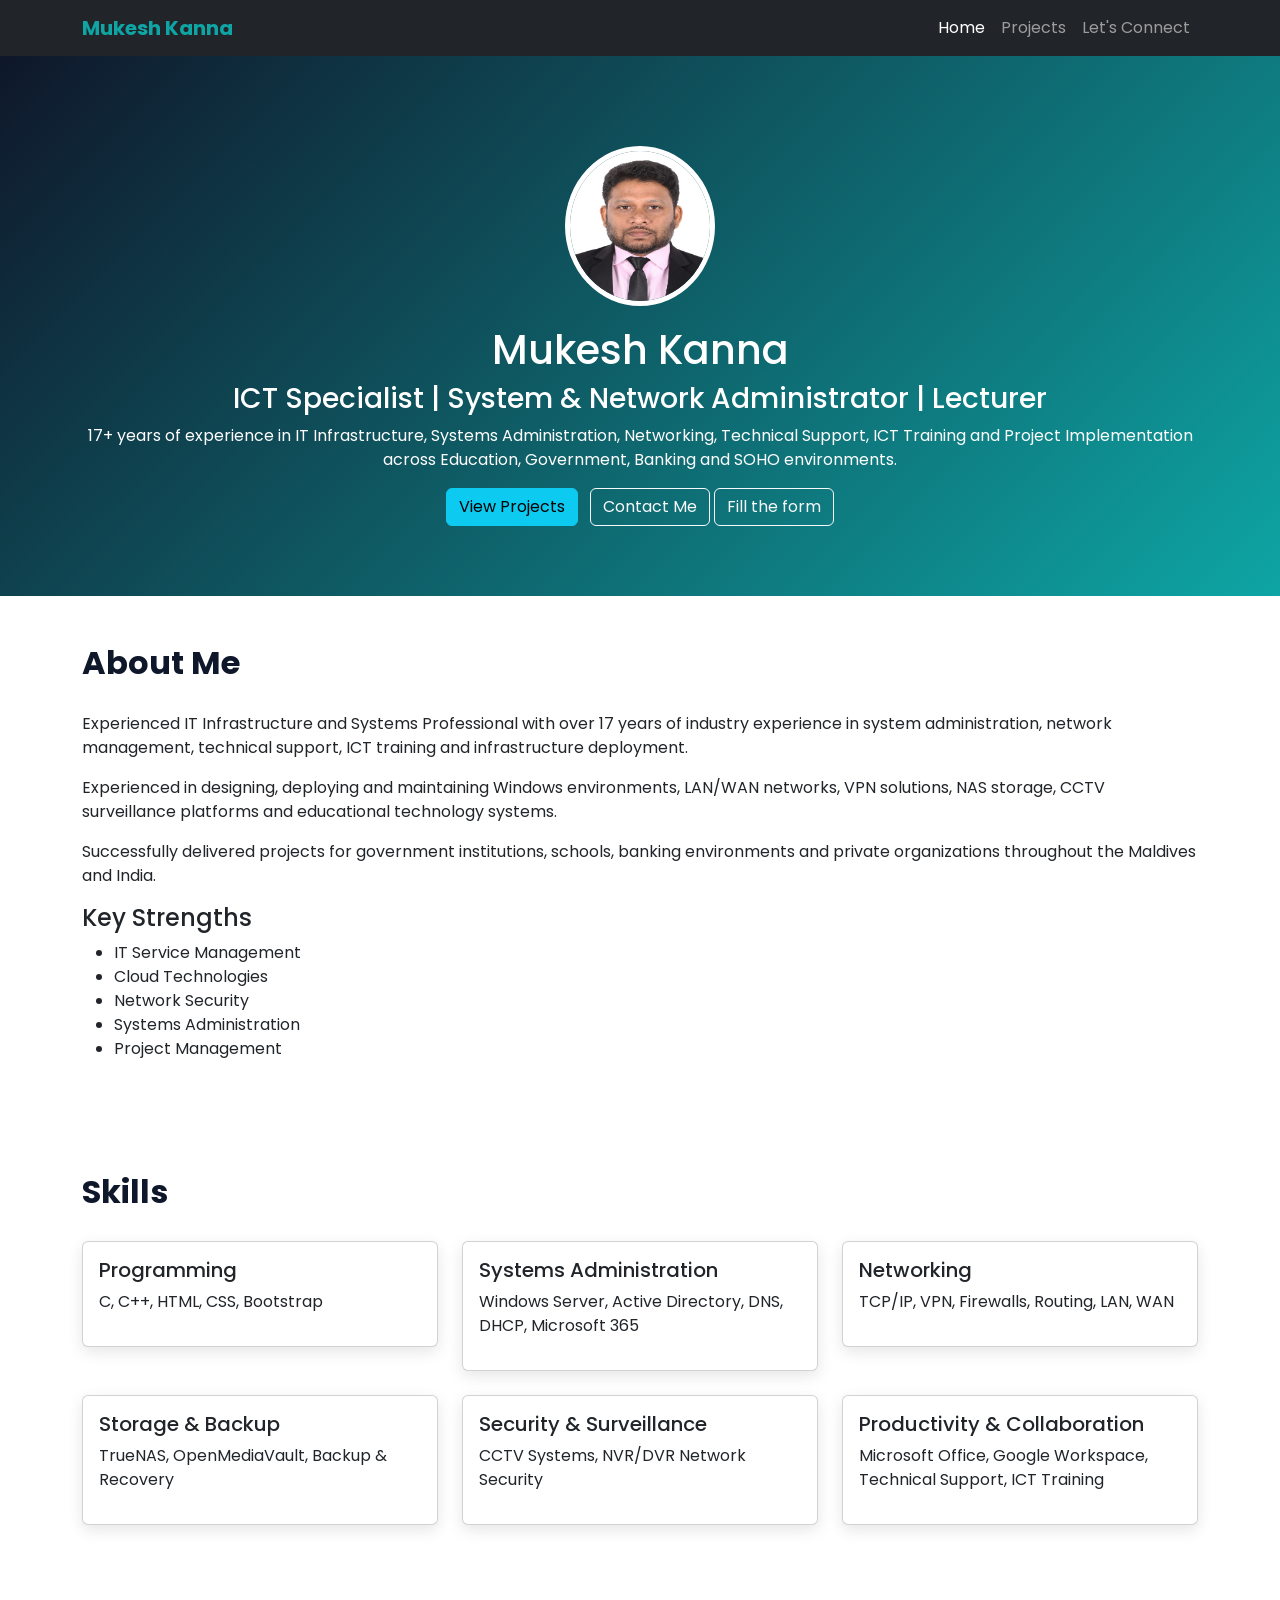
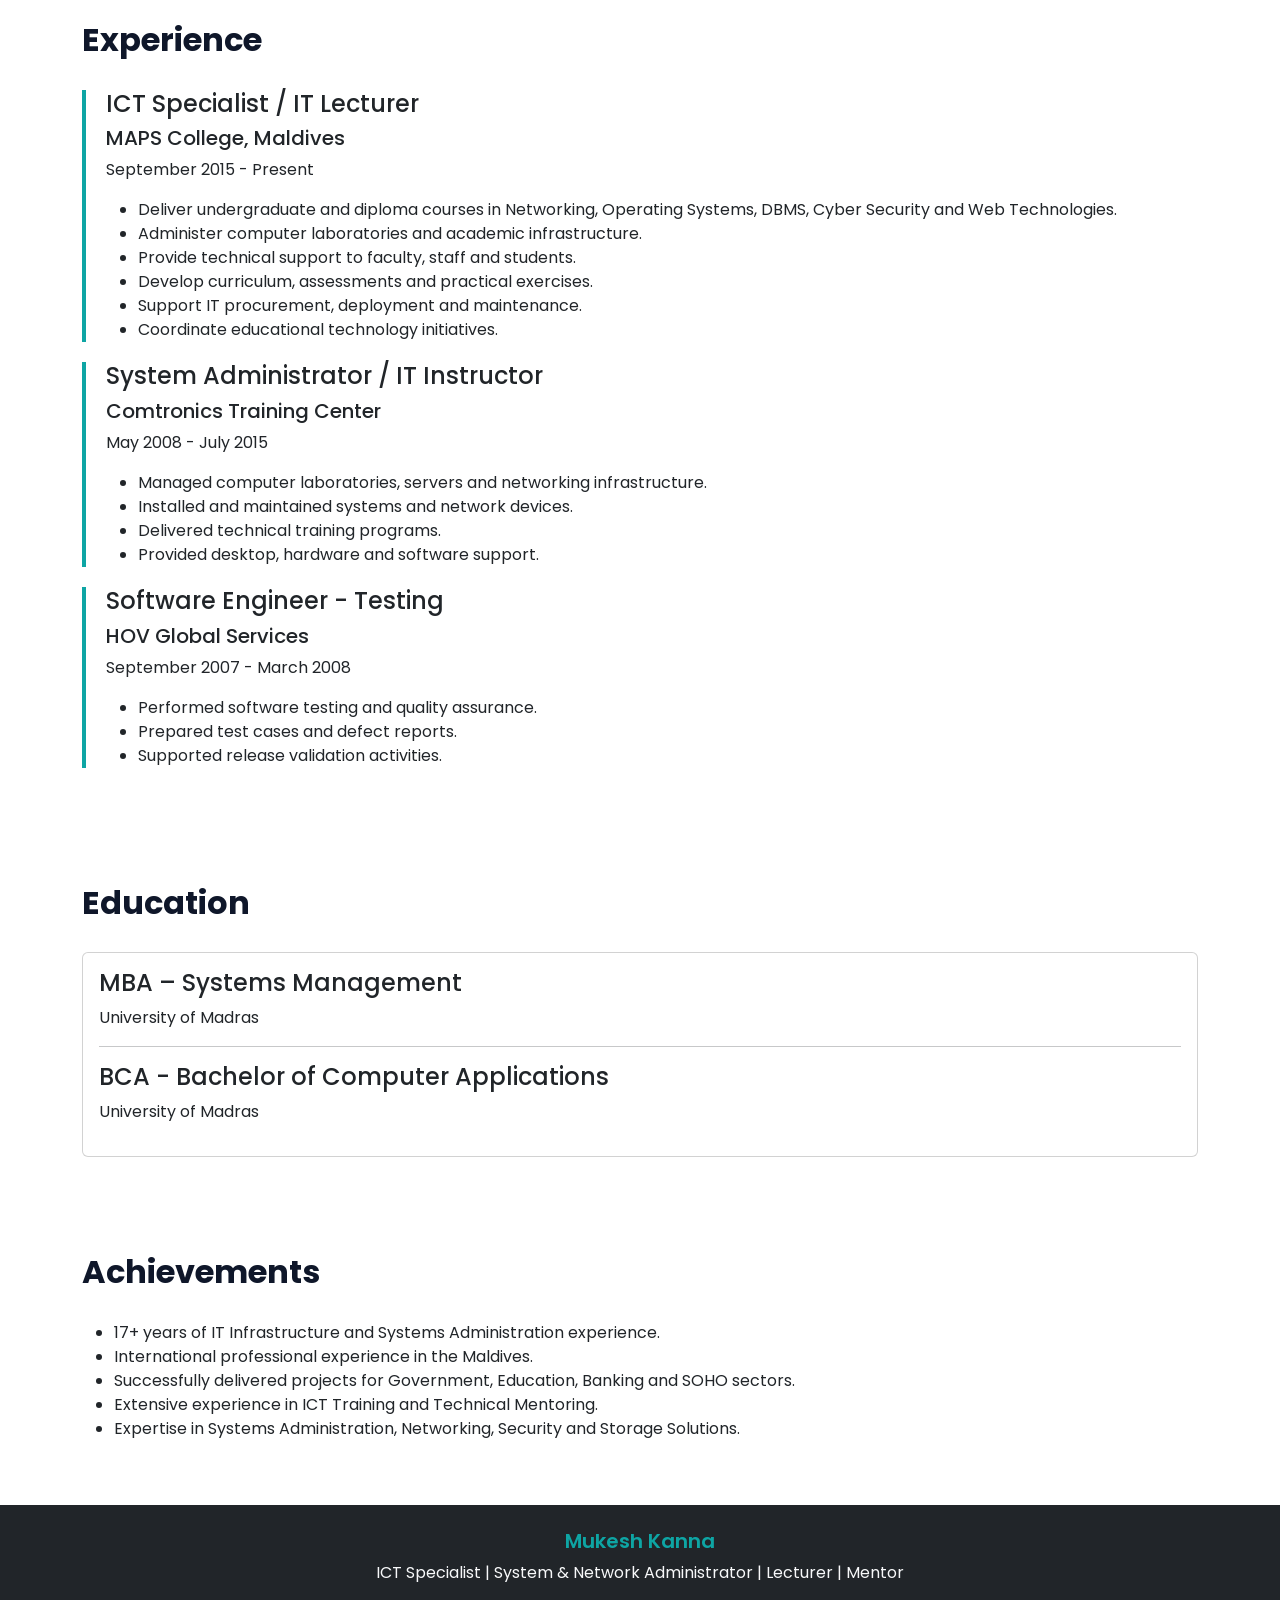
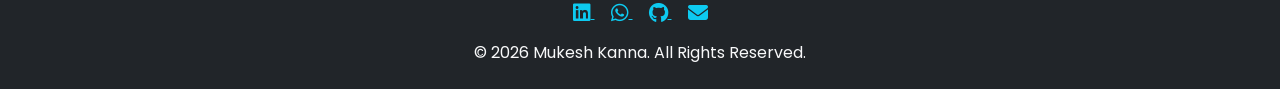
<file: index.html>
<!DOCTYPE html>
<html lang="en">
<head>
<meta charset="UTF-8">
<meta name="viewport" content="width=device-width, initial-scale=1.0">

<title>Mukesh Kanna | IT Professional</title>
<meta name="description" content="Portfolio of Mukesh Kanna - IT Professional">

<link href="https://cdn.jsdelivr.net/npm/bootstrap@5.3.3/dist/css/bootstrap.min.css" rel="stylesheet">
<link href="https://cdnjs.cloudflare.com/ajax/libs/font-awesome/6.5.1/css/all.min.css" rel="stylesheet">
<link href="css/style.css" rel="stylesheet">
</head>

<body>

<nav class="navbar navbar-expand-lg navbar-dark bg-dark fixed-top">
<div class="container">
<a class="navbar-brand" href="#"><strong><font color="#0ea5a4">Mukesh Kanna</font></strong> </a>

<button class="navbar-toggler" data-bs-toggle="collapse" data-bs-target="#navMenu">
<span class="navbar-toggler-icon"></span>
</button>

<div class="collapse navbar-collapse" id="navMenu">
<ul class="navbar-nav ms-auto">
<li class="nav-item"><a class="nav-link active" href="index.html">Home</a></li>
<li class="nav-item"><a class="nav-link" href="about.html">Projects</a></li>
<li class="nav-item"><a class="nav-link" href="contact.html">Let's Connect</a></li>
</ul>
</div>
</div>
</nav>

<section class="hero">
<div class="container text-center">
<img src="images/profile.png" class="profile-img" alt="Profile">
<h1>Mukesh Kanna</h1>

<h3>ICT Specialist | System & Network Administrator | Lecturer</h3>

<p>
17+ years of experience in IT Infrastructure, Systems Administration,
Networking, Technical Support, ICT Training and Project Implementation
across Education, Government, Banking and SOHO environments.
</p>

<a href="about.html" class="btn btn-info me-2">
View Projects
</a>

<a href="contact.html" class="btn btn-outline-light">
Contact Me
</a>

<a href="https://forms.cloud.microsoft/r/LpdjL1ghtB" class="btn btn-outline-light">
Fill the form
</a>

</div>
</section>

<section class="container py-5">
<h2 class="section-title">About Me</h2>

<p>
Experienced IT Infrastructure and Systems Professional with over
17 years of industry experience in system administration,
network management, technical support, ICT training and
infrastructure deployment.
</p>

<p>
Experienced in designing, deploying and maintaining Windows
environments, LAN/WAN networks, VPN solutions, NAS storage,
CCTV surveillance platforms and educational technology systems.
</p>

<p>
Successfully delivered projects for government institutions,
schools, banking environments and private organizations
throughout the Maldives and India.
</p>

<h4>Key Strengths</h4>
<ul>
<li>IT Service Management</li>
<li>Cloud Technologies</li>
<li>Network Security</li>
<li>Systems Administration</li>
<li>Project Management</li>
</ul>
</section>

<section class="container py-5">
<h2 class="section-title">Skills</h2>

<div class="row g-4">

<div class="col-md-4">
<div class="card skill-card">
<div class="card-body">
<h5>Programming</h5>
<p>C, C++, HTML, CSS, Bootstrap</p>
</div>
</div>
</div>

<div class="col-md-4">
<div class="card skill-card">
<div class="card-body">
<h5>Systems Administration</h5>
<p>Windows Server, Active Directory, DNS, DHCP, Microsoft 365</p>
</div>
</div>
</div>

<div class="col-md-4">
<div class="card skill-card">
<div class="card-body">
<h5>Networking</h5>
<p>TCP/IP, VPN, Firewalls, Routing, LAN, WAN</p>
</div>
</div>
</div>

<div class="col-md-4">
<div class="card skill-card">
<div class="card-body">
<h5>Storage & Backup</h5>
<p>TrueNAS, OpenMediaVault, Backup & Recovery</p>
</div>
</div>
</div>

<div class="col-md-4">
<div class="card skill-card">
<div class="card-body">
<h5>Security & Surveillance</h5>
<p>CCTV Systems, NVR/DVR Network Security</p>
</div>
</div>
</div>

<div class="col-md-4">
<div class="card skill-card">
<div class="card-body">
<h5>Productivity & Collaboration</h5>
<p>Microsoft Office, Google Workspace, Technical Support, ICT Training</p>
</div>
</div>
</div>

</div>
</section>

<section class="container py-5">
<h2 class="section-title">Experience</h2>

<div class="timeline">

<div class="timeline-item">

<h4>ICT Specialist / IT Lecturer</h4>

<h5>MAPS College, Maldives</h5>

<p>September 2015 - Present</p>

<ul>
<li>Deliver undergraduate and diploma courses in Networking, Operating Systems, DBMS, Cyber Security and Web Technologies.</li>
<li>Administer computer laboratories and academic infrastructure.</li>
<li>Provide technical support to faculty, staff and students.</li>
<li>Develop curriculum, assessments and practical exercises.</li>
<li>Support IT procurement, deployment and maintenance.</li>
<li>Coordinate educational technology initiatives.</li>
</ul>

</div>

<div class="timeline-item">

<h4>System Administrator / IT Instructor</h4>

<h5>Comtronics Training Center</h5>

<p>May 2008 - July 2015</p>

<ul>
<li>Managed computer laboratories, servers and networking infrastructure.</li>
<li>Installed and maintained systems and network devices.</li>
<li>Delivered technical training programs.</li>
<li>Provided desktop, hardware and software support.</li>
</ul>

</div>

<div class="timeline-item">

<h4>Software Engineer - Testing</h4>

<h5>HOV Global Services</h5>

<p>September 2007 - March 2008</p>

<ul>
<li>Performed software testing and quality assurance.</li>
<li>Prepared test cases and defect reports.</li>
<li>Supported release validation activities.</li>
</ul>

</div>

</div>
</section>

<section class="container py-5">
<h2 class="section-title">Education</h2>

<div class="card">
<div class="card-body">

<h4>MBA – Systems Management</h4>
<p>University of Madras</p>

<hr>

<h4>BCA - Bachelor of Computer Applications</h4>
<p>University of Madras</p>

</div>
</div>
</section>

<section class="container py-5">
<h2 class="section-title">Achievements</h2>
<ul>

<li>17+ years of IT Infrastructure and Systems Administration experience.</li>

<li>International professional experience in the Maldives.</li>

<li>Successfully delivered projects for Government, Education, Banking and SOHO sectors.</li>

<li>Extensive experience in ICT Training and Technical Mentoring.</li>

<li>Expertise in Systems Administration, Networking, Security and Storage Solutions.</li>

</ul>
</section>

<footer class="bg-dark text-light py-4">

    <div class="container text-center">

        <h5>Mukesh Kanna</h5>

        <p>
            ICT Specialist | System & Network Administrator | Lecturer | Mentor
        </p>

        <div class="mb-3">

            <a href="https://linkedin.com/in/mukesh-kanna-30a133b"
               target="_blank"
               class="text-info mx-2">
                <i class="fab fa-linkedin fa-lg"></i>
            </a>

            <a href="https://wa.me/9609945607"
               target="_blank"
               class="text-info mx-2">
                <i class="fab fa-whatsapp fa-lg"></i>
            </a>
             <a href="https://github.com/mukeshkanna85" class="text-info mx-2">
                    <i class="fab fa-github fa-lg"></i>
                </a>

            <a href="mailto:mukeshkanna85@gmail.com"
               class="text-info mx-2">
                <i class="fas fa-envelope fa-lg"></i>
            </a>

        </div>

        <p class="mb-0">
            © 2026 Mukesh Kanna. All Rights Reserved.
        </p>

    </div>

</footer>

<script src="https://cdn.jsdelivr.net/npm/bootstrap@5.3.3/dist/js/bootstrap.bundle.min.js"></script>
<script src="js/script.js"></script>

</body>
</html>
</file>
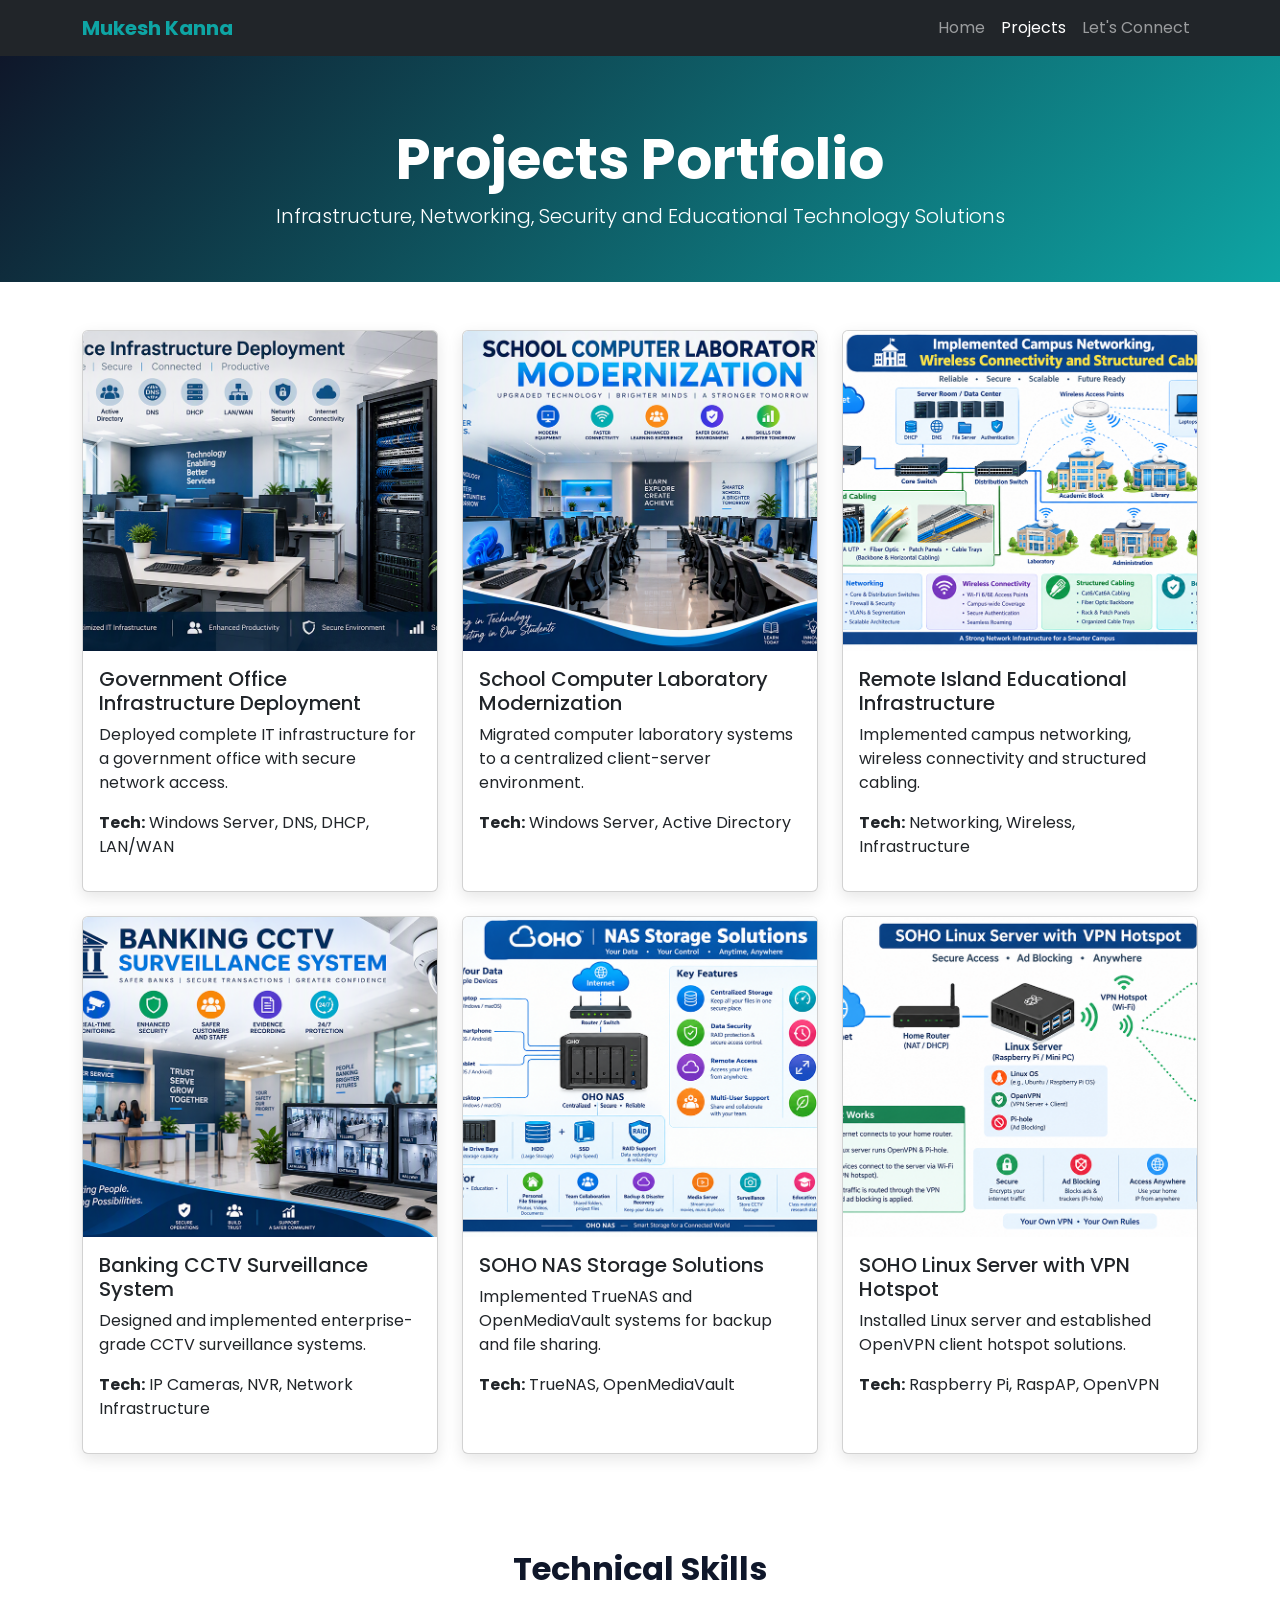
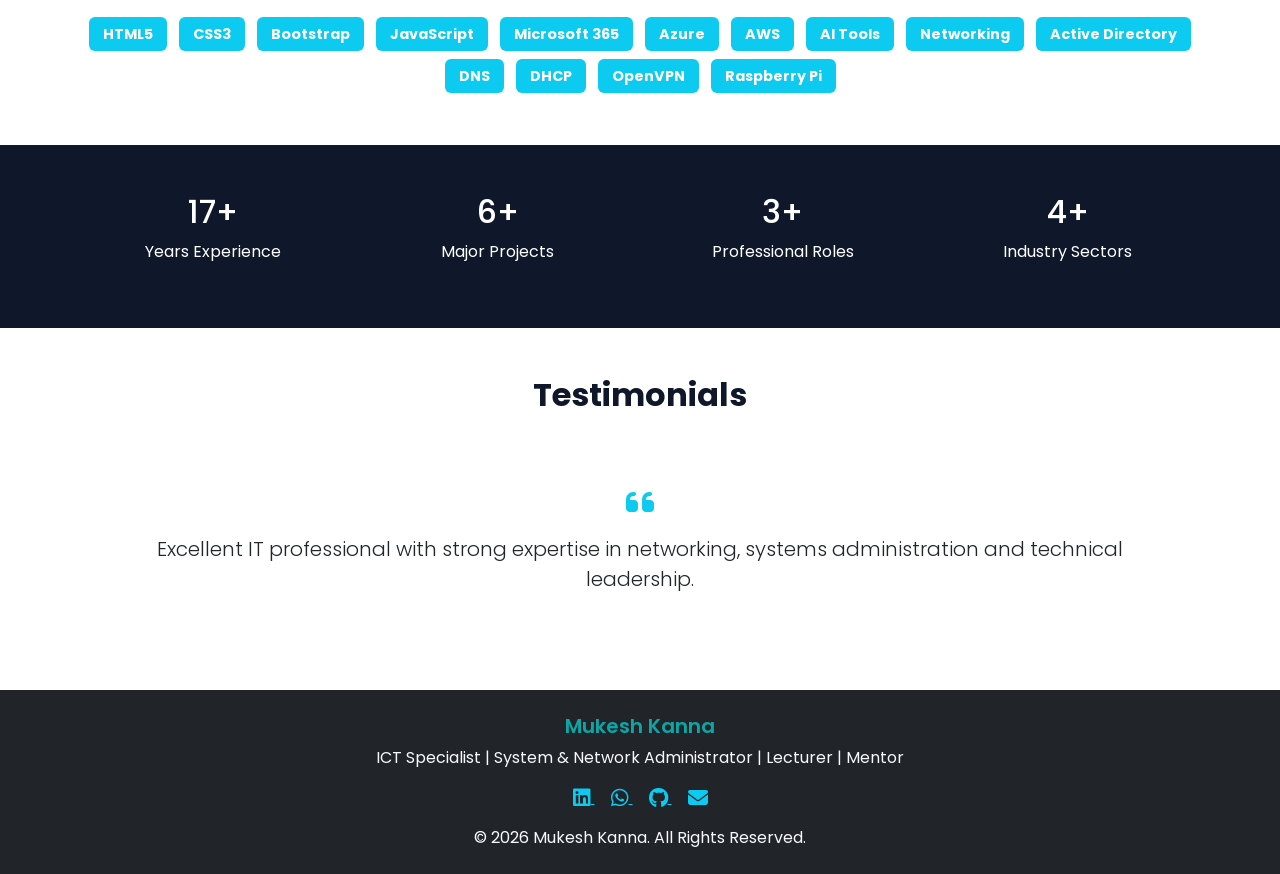
<file: about.html>
<!DOCTYPE html>
<html lang="en">

<head>
    <meta charset="UTF-8">
    <meta name="viewport" content="width=device-width, initial-scale=1.0">

    <title>Projects | Mukesh Kanna</title>

    <link href="https://cdn.jsdelivr.net/npm/bootstrap@5.3.3/dist/css/bootstrap.min.css" rel="stylesheet">

    <link href="https://cdnjs.cloudflare.com/ajax/libs/font-awesome/6.5.1/css/all.min.css" rel="stylesheet">

    <link href="css/style.css" rel="stylesheet">
</head>

<body>

    <!-- Navigation -->
    <nav class="navbar navbar-expand-lg navbar-dark bg-dark fixed-top">
        <div class="container">

            <a class="navbar-brand fw-bold" href="index.html">
                <font color="#0ea5a4">Mukesh Kanna</font>
            </a>

            <button class="navbar-toggler"
                type="button"
                data-bs-toggle="collapse"
                data-bs-target="#navbarNav">
                <span class="navbar-toggler-icon"></span>
            </button>

            <div class="collapse navbar-collapse" id="navbarNav">

                <ul class="navbar-nav ms-auto">

                    <li class="nav-item">
                        <a class="nav-link" href="index.html">
                            Home
                        </a>
                    </li>

                    <li class="nav-item">
                        <a class="nav-link active" href="about.html">
                            Projects
                        </a>
                    </li>

                    <li class="nav-item">
                        <a class="nav-link" href="contact.html">
                            Let's Connect
                        </a>
                    </li>

                </ul>

            </div>

        </div>
    </nav>

    <!-- Page Banner -->
    <header class="page-banner text-center text-white">
        <div class="container">

            <h1 class="display-4 fw-bold">
                Projects Portfolio
            </h1>

            <p class="lead">
                Infrastructure, Networking, Security and Educational Technology Solutions
            </p>

        </div>
    </header>

    <!-- Projects -->
    <section class="container py-5">

        <div class="row g-4">

            <!-- Project 1 -->
            <div class="col-md-4">
                <div class="card project-card h-100">

                    <img src="images/project1.png"
                        class="card-img-top"
                        alt="Government Infrastructure">

                    <div class="card-body">

                        <h5 class="card-title">
                            Government Office Infrastructure Deployment
                        </h5>

                        <p>
                            Deployed complete IT infrastructure for a government office with secure network access.
                        </p>

                        <p>
                            <strong>Tech:</strong>
                            Windows Server, DNS, DHCP, LAN/WAN
                        </p>

                    </div>

                    

                </div>
            </div>

            <!-- Project 2 -->
            <div class="col-md-4">
                <div class="card project-card h-100">

                    <img src="images/project2.png"
                        class="card-img-top"
                        alt="Lab Modernization">

                    <div class="card-body">

                        <h5>
                            School Computer Laboratory Modernization
                        </h5>

                        <p>
                            Migrated computer laboratory systems to a centralized client-server environment.
                        </p>

                        <p>
                            <strong>Tech:</strong>
                            Windows Server, Active Directory
                        </p>

                    </div>

                  

                </div>
            </div>

            <!-- Project 3 -->
            <div class="col-md-4">
                <div class="card project-card h-100">

                    <img src="images/project3.png"
                        class="card-img-top"
                        alt="Educational Infrastructure">

                    <div class="card-body">

                        <h5>
                            Remote Island Educational Infrastructure
                        </h5>

                        <p>
                            Implemented campus networking, wireless connectivity and structured cabling.
                        </p>

                        <p>
                            <strong>Tech:</strong>
                            Networking, Wireless, Infrastructure
                        </p>

                    </div>

                  

                </div>
            </div>

            <!-- Project 4 -->
            <div class="col-md-4">
                <div class="card project-card h-100">

                    <img src="images/project4.png"
                        class="card-img-top"
                        alt="CCTV Project">

                    <div class="card-body">

                        <h5>
                            Banking CCTV Surveillance System
                        </h5>

                        <p>
                            Designed and implemented enterprise-grade CCTV surveillance systems.
                        </p>

                        <p>
                            <strong>Tech:</strong>
                            IP Cameras, NVR, Network Infrastructure
                        </p>

                    </div>

               

                </div>
            </div>

            <!-- Project 5 -->
            <div class="col-md-4">
                <div class="card project-card h-100">

                    <img src="images/project5.png"
                        class="card-img-top"
                        alt="NAS Storage">

                    <div class="card-body">

                        <h5>
                            SOHO NAS Storage Solutions
                        </h5>

                        <p>
                            Implemented TrueNAS and OpenMediaVault systems for backup and file sharing.
                        </p>

                        <p>
                            <strong>Tech:</strong>
                            TrueNAS, OpenMediaVault
                        </p>

                    </div>

         

                </div>
            </div>

            <!-- Project 6 -->
            <div class="col-md-4">
                <div class="card project-card h-100">

                    <img src="images/project6.png"
                        class="card-img-top"
                        alt="VPN Hotspot">

                    <div class="card-body">

                        <h5>
                            SOHO Linux Server with VPN Hotspot
                        </h5>

                        <p>
                            Installed Linux server and established OpenVPN client hotspot solutions.
                        </p>

                        <p>
                            <strong>Tech:</strong>
                            Raspberry Pi, RaspAP, OpenVPN
                        </p>

                    </div>

  

                </div>
            </div>

        </div>

    </section>

    <!-- Technical Skills -->
    <section class="container py-5">

        <h2 class="section-title text-center mb-4">
            Technical Skills
        </h2>

        <div class="text-center">

            <span class="badge bg-info m-1">HTML5</span>
            <span class="badge bg-info m-1">CSS3</span>
            <span class="badge bg-info m-1">Bootstrap</span>
            <span class="badge bg-info m-1">JavaScript</span>
            <span class="badge bg-info m-1">Microsoft 365</span>
            <span class="badge bg-info m-1">Azure</span>
            <span class="badge bg-info m-1">AWS</span>
            <span class="badge bg-info m-1">AI Tools</span>
            <span class="badge bg-info m-1">Networking</span>
            <span class="badge bg-info m-1">Active Directory</span>
            <span class="badge bg-info m-1">DNS</span>
            <span class="badge bg-info m-1">DHCP</span>
            <span class="badge bg-info m-1">OpenVPN</span>
            <span class="badge bg-info m-1">Raspberry Pi</span>

        </div>

    </section>

    <!-- Statistics -->
    <section class="stats py-5">

        <div class="container">

            <div class="row text-center">

                <div class="col-md-3">
                    <h2>17+</h2>
                    <p>Years Experience</p>
                </div>

                <div class="col-md-3">
                    <h2>6+</h2>
                    <p>Major Projects</p>
                </div>

                <div class="col-md-3">
                    <h2>3+</h2>
                    <p>Professional Roles</p>
                </div>

                <div class="col-md-3">
                    <h2>4+</h2>
                    <p>Industry Sectors</p>
                </div>

            </div>

        </div>

    </section>

    <!-- Testimonials -->
    <section class="container py-5">

        <h2 class="section-title text-center mb-5">
            Testimonials
        </h2>

        <div id="testimonialCarousel"
            class="carousel slide"
            data-bs-ride="carousel">

            <div class="carousel-inner text-center">

                <div class="carousel-item active">

                    <div class="p-4">
                        <i class="fas fa-quote-left fa-2x text-info mb-3"></i>

                        <p class="lead">
                            Excellent IT professional with strong expertise in networking,
                            systems administration and technical leadership.
                        </p>
                    </div>

           
                        
                    </div>

                </div>

            </div>

            <button class="carousel-control-prev"
                type="button"
                data-bs-target="#testimonialCarousel"
                data-bs-slide="prev">

                <span class="carousel-control-prev-icon"></span>

            </button>

            <button class="carousel-control-next"
                type="button"
                data-bs-target="#testimonialCarousel"
                data-bs-slide="next">

                <span class="carousel-control-next-icon"></span>

            </button>

        </div>

    </section>

    <!-- Footer -->
    <footer class="bg-dark text-light py-4">

        <div class="container text-center">

            <h5>Mukesh Kanna</h5>

            <p>
            ICT Specialist | System & Network Administrator | Lecturer | Mentor
        </p>

            <div class="mb-3">

                <a href="https://linkedin.com" class="text-info mx-2">
                    <i class="fab fa-linkedin fa-lg"></i>
                </a>
                <a href="https://wa.me/9609945607"
               target="_blank"
               class="text-info mx-2">
                <i class="fab fa-whatsapp fa-lg"></i>
                <a href="https://github.com/mukeshkanna85" class="text-info mx-2">
                    <i class="fab fa-github fa-lg"></i>
                </a>

                <a href="mailto:mukeshkanna85@gmail.com"
                    class="text-info mx-2">
                    <i class="fas fa-envelope fa-lg"></i>
                </a>

            </div>

            <p class="mb-0">
                © 2026 Mukesh Kanna. All Rights Reserved.
            </p>

        </div>

    </footer>

    <script src="https://cdn.jsdelivr.net/npm/bootstrap@5.3.3/dist/js/bootstrap.bundle.min.js"></script>

</body>

</html>
</file>
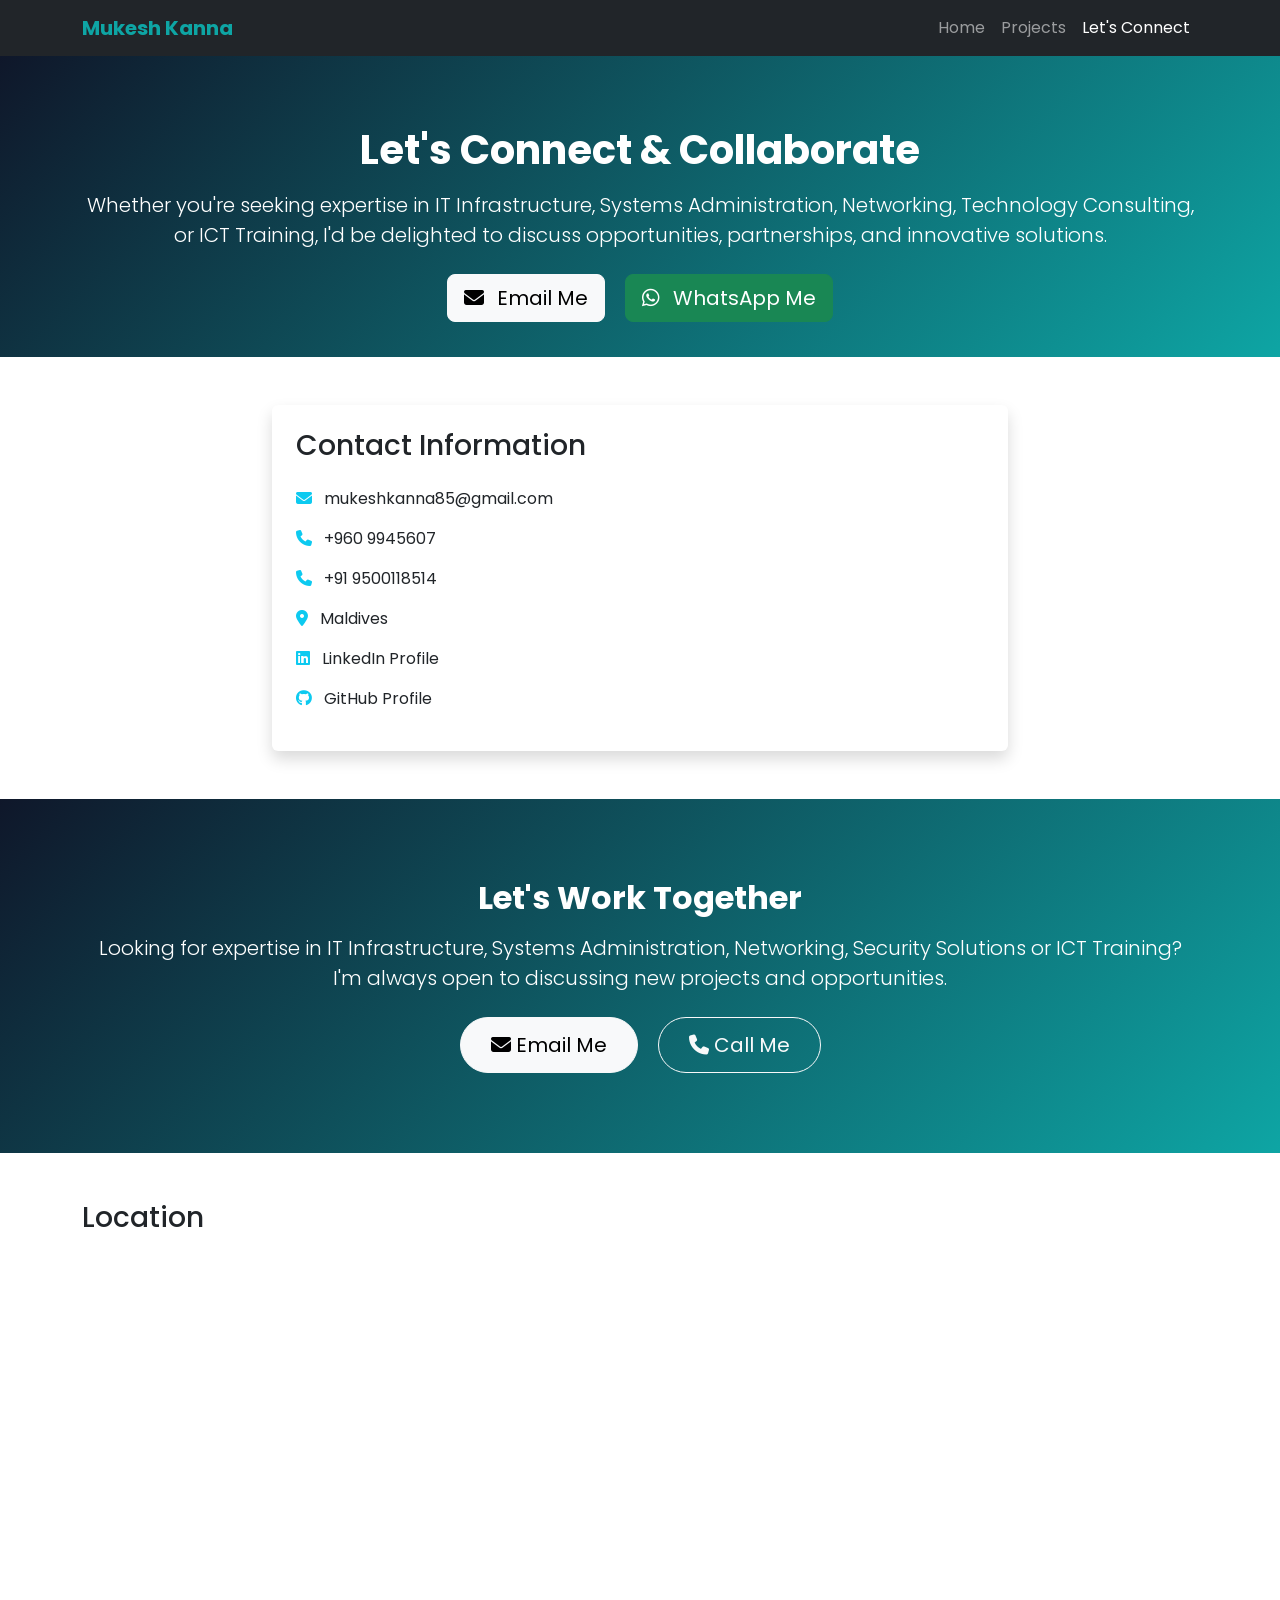
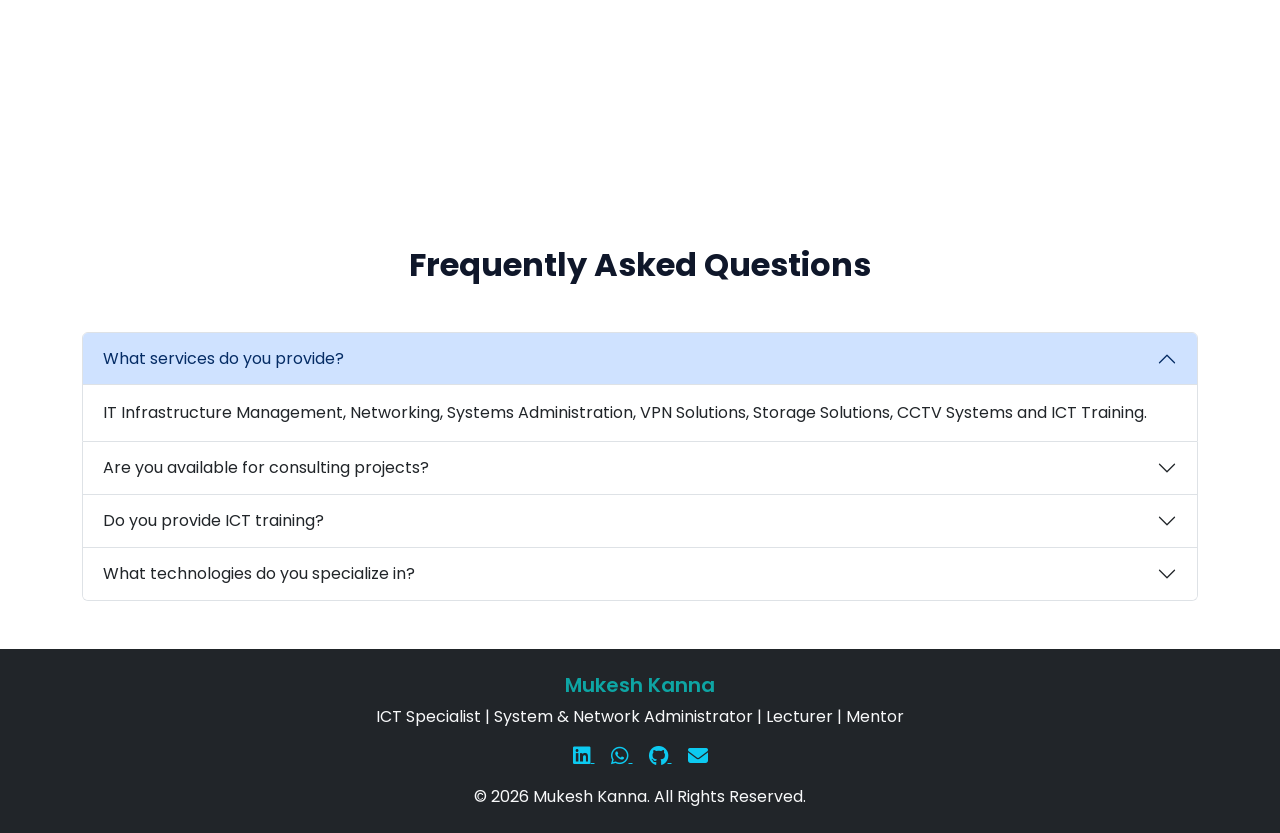
<file: contact.html>
<!DOCTYPE html>
<html lang="en">
<head>
<meta charset="UTF-8">
<meta name="viewport" content="width=device-width, initial-scale=1.0">

<title>Contact | Mukesh Kanna</title>

<link href="https://cdn.jsdelivr.net/npm/bootstrap@5.3.3/dist/css/bootstrap.min.css" rel="stylesheet">
<link rel="stylesheet"
      href="https://cdnjs.cloudflare.com/ajax/libs/font-awesome/6.5.1/css/all.min.css">
<link href="css/style.css" rel="stylesheet">
</head>

<body>

<nav class="navbar navbar-expand-lg navbar-dark bg-dark fixed-top">
<div class="container">
<a class="navbar-brand" href="index.html"><strong><font color="#0ea5a4">Mukesh Kanna</font></strong> </a>
<div class="navbar-nav ms-auto">
<a class="nav-link" href="index.html">Home</a>
<a class="nav-link" href="about.html">Projects</a>
<a class="nav-link active" href="contact.html">Let's Connect</a>
</div>
</div>
</nav>

<header class="page-banner">

    <div class="container text-center">

        <h1 class="text-white fw-bold">
            Let's Connect & Collaborate
        </h1>

        <p class="lead text-white mt-3">
            Whether you're seeking expertise in IT Infrastructure,
            Systems Administration, Networking, Technology Consulting,
            or ICT Training, I'd be delighted to discuss opportunities,
            partnerships, and innovative solutions.
        </p>

        <div class="mt-4">

            <a href="mailto:mukeshkanna85@gmail.com"
               class="btn btn-light btn-lg me-3">
                <i class="fas fa-envelope me-2"></i>
                Email Me
            </a>

            <a href="https://wa.me/9609945607"
               target="_blank"
               class="btn btn-success btn-lg">
                <i class="fab fa-whatsapp me-2"></i>
                WhatsApp Me
            </a>

        </div>

    </div>

</header>

<section class="container py-5">

    <div class="row justify-content-center">

        <div class="col-lg-8">

            <div class="card shadow border-0">

                <div class="card-body p-4">

                    <h3 class="mb-4">Contact Information</h3>

                    <p>
                        <i class="fas fa-envelope text-info me-2"></i>
                        mukeshkanna85@gmail.com
                    </p>

                    <p>
                        <i class="fas fa-phone text-info me-2"></i>
                        +960 9945607
                    </p>

                    <p>
                        <i class="fas fa-phone text-info me-2"></i>
                        +91 9500118514
                    </p>

                    <p>
                        <i class="fas fa-map-marker-alt text-info me-2"></i>
                        Maldives
                    </p>

                    <p>
                        <i class="fab fa-linkedin text-info me-2"></i>
                        LinkedIn Profile
                    </p>

                    <p>
                        <i class="fab fa-github text-info me-2"></i>
                        GitHub Profile
                    </p>

                </div>

            </div>

        </div>

    </div>

</section>
<section class="cta-section">

    <div class="container text-center">

        <h2 class="mb-3">Let's Work Together</h2>

        <p class="lead">
            Looking for expertise in IT Infrastructure, Systems Administration,
            Networking, Security Solutions or ICT Training?
            I'm always open to discussing new projects and opportunities.
        </p>

        <div class="mt-4">

            <a href="mailto:mukeshkanna85@gmail.com"
                class="btn btn-light btn-lg me-3">
                <i class="fas fa-envelope"></i> Email Me
            </a>

            <a href="tel:+9609945607"
                class="btn btn-outline-light btn-lg">
                <i class="fas fa-phone"></i> Call Me
            </a>

        </div>

    </div>

</section>
<section class="container py-5">
<h3>Location</h3>

<iframe
width="100%"
height="500"
src="https://www.google.com/maps/embed?pb=!1m14!1m12!1m3!1d9471.413627208085!2d73.51593179058037!3d4.173709367261401!2m3!1f0!2f0!3f0!3m2!1i1024!2i768!4f13.1!5e1!3m2!1sen!2smv!4v1792591051954!5m2!1sen!2smv">
</iframe>



</section>

<section class="container py-5">

    <h2 class="section-title text-center mb-5">
        Frequently Asked Questions
    </h2>

    <div class="accordion" id="faqAccordion">

        <div class="accordion-item">

            <h2 class="accordion-header">
                <button class="accordion-button"
                    type="button"
                    data-bs-toggle="collapse"
                    data-bs-target="#faq1">
                    What services do you provide?
                </button>
            </h2>

            <div id="faq1"
                 class="accordion-collapse collapse show"
                 data-bs-parent="#faqAccordion">

                <div class="accordion-body">
                    IT Infrastructure Management, Networking,
                    Systems Administration, VPN Solutions,
                    Storage Solutions, CCTV Systems and ICT Training.
                </div>

            </div>

        </div>

        <div class="accordion-item">

            <h2 class="accordion-header">

                <button class="accordion-button collapsed"
                    type="button"
                    data-bs-toggle="collapse"
                    data-bs-target="#faq2">

                    Are you available for consulting projects?

                </button>

            </h2>

            <div id="faq2"
                 class="accordion-collapse collapse"
                 data-bs-parent="#faqAccordion">

                <div class="accordion-body">
                    Yes. I provide consulting services in IT infrastructure,
                    networking, server deployment and technical support.
                </div>

            </div>

        </div>

        <div class="accordion-item">

            <h2 class="accordion-header">

                <button class="accordion-button collapsed"
                    type="button"
                    data-bs-toggle="collapse"
                    data-bs-target="#faq3">

                    Do you provide ICT training?

                </button>

            </h2>

            <div id="faq3"
                 class="accordion-collapse collapse"
                 data-bs-parent="#faqAccordion">

                <div class="accordion-body">
                    Yes. I have over 17 years of experience teaching Networking,
                    Cyber Security, Databases, Operating Systems and Web Technologies.
                </div>

            </div>

        </div>

        <div class="accordion-item">

            <h2 class="accordion-header">

                <button class="accordion-button collapsed"
                    type="button"
                    data-bs-toggle="collapse"
                    data-bs-target="#faq4">

                    What technologies do you specialize in?

                </button>

            </h2>

            <div id="faq4"
                 class="accordion-collapse collapse"
                 data-bs-parent="#faqAccordion">

                <div class="accordion-body">
                    Windows Server, Active Directory, DNS, DHCP,
                    OpenVPN, TrueNAS, OpenMediaVault,
                    Raspberry Pi, LAN/WAN Networking and CCTV Solutions.
                </div>

            </div>

        </div>

    </div>

</section>

    <footer class="bg-dark text-light py-4">

        <div class="container text-center">

            <h5>Mukesh Kanna</h5>

            <p>
            ICT Specialist | System & Network Administrator | Lecturer | Mentor
        </p>

            <div class="mb-3">

                <a href="https://linkedin.com" class="text-info mx-2">
                    <i class="fab fa-linkedin fa-lg"></i>
                </a>
                <a href="https://wa.me/9609945607"
               target="_blank"
               class="text-info mx-2">
                <i class="fab fa-whatsapp fa-lg"></i>
                <a href="https://github.com/mukeshkanna85" class="text-info mx-2">
                    <i class="fab fa-github fa-lg"></i>
                </a>

                <a href="mailto:mukeshkanna85@gmail.com"
                    class="text-info mx-2">
                    <i class="fas fa-envelope fa-lg"></i>
                </a>

            </div>

            <p class="mb-0">
                © 2026 Mukesh Kanna. All Rights Reserved.
            </p>

        </div>

    </footer>

<script src="https://cdn.jsdelivr.net/npm/bootstrap@5.3.3/dist/js/bootstrap.bundle.min.js"></script>
<script src="js/script.js"></script>

</body>
</html>
</file>
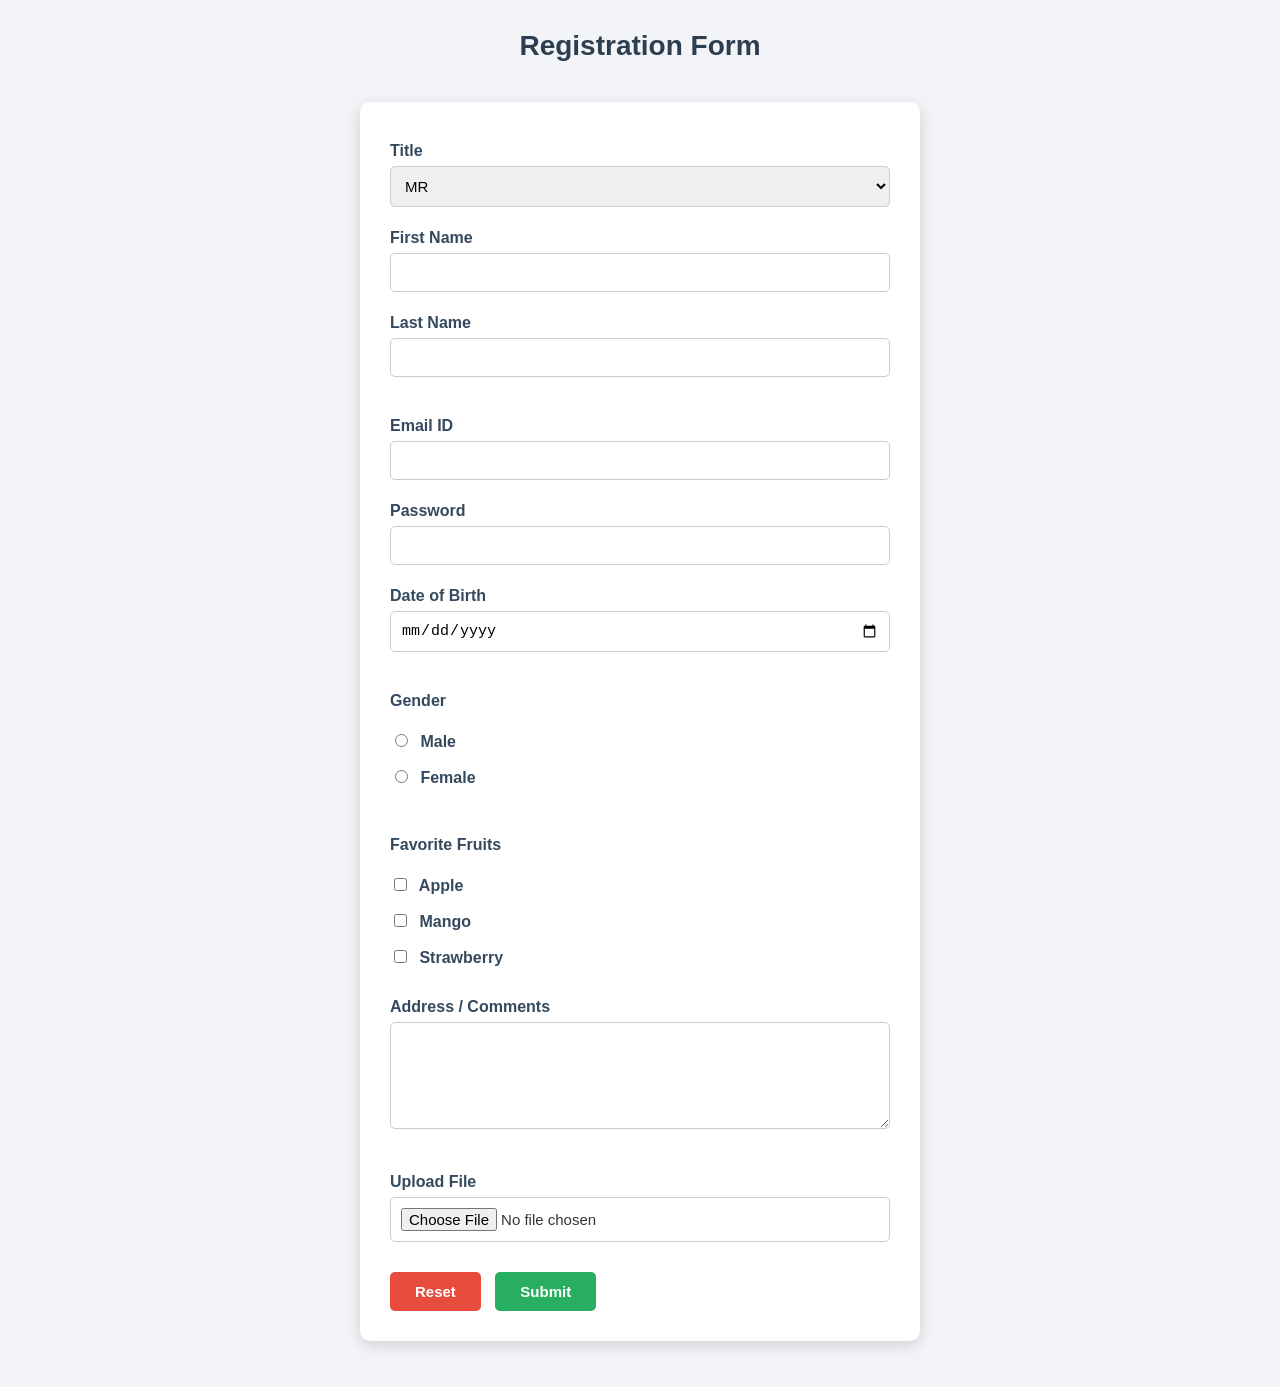
<file: form.html>
<!DOCTYPE html>
<html lang="en">

<head>
    <meta charset="utf-8">
    <meta name="viewport" content="width=device-width, initial-scale=1.0">
    <title>Registration Form</title>
	
	<style>
	
	/* General page styling */
body {
    margin: 0;
    padding: 0;
    font-family: Arial, sans-serif;
    background-color: #f2f4f7;
    color: #333;
}

/* Form container */
form {
    width: 500px;
    max-width: 90%;
    margin: 40px auto;
    padding: 30px;
    background-color: white;
    border-radius: 10px;
    box-shadow: 0 4px 15px rgba(0, 0, 0, 0.15);
}

/* Registration Form heading */
body > p {
    text-align: center;
    font-size: 28px;
    color: #2c3e50;
    margin-top: 30px;
}

/* Labels */
label {
    display: inline-block;
    margin: 10px 5px 6px 0;
    font-weight: bold;
    color: #34495e;
}

/* Text inputs, select, date, email, password and file input */
input[type="text"],
input[type="email"],
input[type="password"],
input[type="date"],
select,
input[type="file"],
textarea {
    width: 100%;
    padding: 10px;
    margin-bottom: 12px;
    border: 1px solid #ccc;
    border-radius: 5px;
    box-sizing: border-box;
    font-size: 15px;
}

/* Focus effect */
input[type="text"]:focus,
input[type="email"]:focus,
input[type="password"]:focus,
input[type="date"]:focus,
select:focus,
textarea:focus {
    border-color: #3498db;
    outline: none;
    box-shadow: 0 0 5px rgba(52, 152, 219, 0.3);
}

/* Radio buttons and checkboxes */
input[type="radio"],
input[type="checkbox"] {
    width: auto;
    margin-right: 8px;
}

/* Gender and fruit labels */
input[type="radio"] + label,
input[type="checkbox"] + label {
    font-weight: normal;
}

/* Paragraphs containing radio buttons and checkboxes */
form p {
    margin-top: 5px;
    margin-bottom: 15px;
}

/* Textarea */
textarea {
    resize: vertical;
    min-height: 100px;
}

/* Buttons */
input[type="submit"],
input[type="reset"] {
    padding: 11px 25px;
    border: none;
    border-radius: 5px;
    color: white;
    font-size: 15px;
    font-weight: bold;
    cursor: pointer;
    margin-right: 10px;
}

/* Submit button */
input[type="submit"] {
    background-color: #27ae60;
}

input[type="submit"]:hover {
    background-color: #219150;
}

/* Reset button */
input[type="reset"] {
    background-color: #e74c3c;
}

input[type="reset"]:hover {
    background-color: #c0392b;
}

/* Mobile responsive design */
@media (max-width: 600px) {

    form {
        width: auto;
        margin: 20px;
        padding: 20px;
    }

    body > p {
        font-size: 24px;
    }
}

	</style>
</head>

<body>

    <p><strong>Registration Form</strong></p>

    <form>

        <label for="title">Title</label>
        <select id="title" name="title">
            <option value="MR">MR</option>
            <option value="MS">MS</option>
            <option value="MRS">MRS</option>
            <option value="MASTER">MASTER</option>
        </select>

        <label for="firstName">First Name</label>
        <input type="text" id="firstName" name="firstName">

        <label for="lastName">Last Name</label>
        <input type="text" id="lastName" name="lastName">

        <br><br>

        <label for="email">Email ID</label>
        <input type="email" id="email" name="email">

        <label for="password">Password</label>
        <input type="password" id="password" name="password">

        <label for="dob">Date of Birth</label>
        <input type="date" id="dob" name="dob">

        <br><br>

        <label>Gender</label>

        <p>
            <label>
                <input type="radio" name="gender" value="M">
                Male
            </label>

            <br>

            <label>
                <input type="radio" name="gender" value="F">
                Female
            </label>
        </p>

        <br>

        <label>Favorite Fruits</label>

        <p>
            <label>
                <input type="checkbox" name="fruit" value="Apple">
                Apple
            </label>

            <br>

            <label>
                <input type="checkbox" name="fruit" value="Mango">
                Mango
            </label>

            <br>

            <label>
                <input type="checkbox" name="fruit" value="Strawberry">
                Strawberry
            </label>
        </p>

        <label for="message">Address / Comments</label>
        <br>
        <textarea id="message" name="message" rows="5" cols="30"></textarea>

        <br><br>

        <label for="file">Upload File</label>
        <input type="file" id="file" name="file">

        <br><br>

        <input type="reset" value="Reset">
        <input type="submit" value="Submit">

    </form>

</body>

</html>
</file>
<file: css/style.css>
@import url('https://fonts.googleapis.com/css2?family=Poppins:wght@300;400;500;600&display=swap');

body{
font-family:'Poppins',sans-serif;
scroll-behavior:smooth;
}

.hero {
    background: linear-gradient(135deg,#0f172a,#0ea5a4);
    color: white;
    padding: 90px 0 70px;
    margin-top: 56px;
}

.profile-img{
width:150px;
height:160px;
border-radius:50%;
margin-bottom:20px;
border:5px solid white;
}

.page-banner {
    background: linear-gradient(135deg,#0f172a,#0ea5a4);
    color: white;
    padding: 70px 0 35px;
    margin-top: 56px;
}
.project-card {
    overflow: hidden;
}

.project-card:hover {
    transform: translateY(-8px);
}

.project-card .card-body {
    display: flex;
    flex-direction: column;
}

.project-card .card-footer {
    margin-top: auto;
}

.project-card img {
    width: 110%;
    height: 320px;
    object-fit: cover;
    transition: 0.3s ease;
    
}

.project-card:hover img {
    transform: scale(1.05);
}

.section-title {
    font-weight: 700;
}

.stats {
    background: #0f172a;
    color: white;
}

.carousel-item {
    min-height: 180px;
}

.badge {
    padding: 10px 14px;
    font-size: 0.9rem;
}



.section-title{
margin-bottom:30px;
font-weight:700;
color:#0f172a;
}

.card{
transition:.3s;
}

.card:hover{
transform:translateY(-10px);
}

.skill-card,
.project-card{
box-shadow:0 5px 15px rgba(0,0,0,0.1);
}

.stats{
background:#0f172a;
color:white;
}

.timeline-item{
border-left:4px solid #0ea5a4;
padding-left:20px;
margin-bottom:20px;
}

.cta-section{
background:#0ea5a4;
padding:70px 0;
color:white;
}

.footer {
    background: #0f172a;
    color: #ffffff;
    padding: 50px 0 20px;
}

footer a {
    transition: 0.3s ease;
}

footer a:hover {
    color: #ffffff !important;
}

footer h5 {
    color: #0ea5a4;
    font-weight: 600;
}

.footer a:hover {
    color: #0ea5a4;
}

.footer hr {
    border-color: rgba(255,255,255,0.15);
}
.cta-section{
    background: linear-gradient(135deg,#0f172a,#0ea5a4);
    color:#fff;
    padding:80px 20px;
}

.cta-section h2{
    font-weight:700;
    margin-bottom:20px;
}

.cta-section .btn{
    padding:12px 30px;
    border-radius:30px;
}

.cta-section .btn:hover{
    transform:translateY(-3px);
    transition:0.3s;
}
.page-banner h1,
.page-banner p {
    color: #ffffff;
}
</file>
